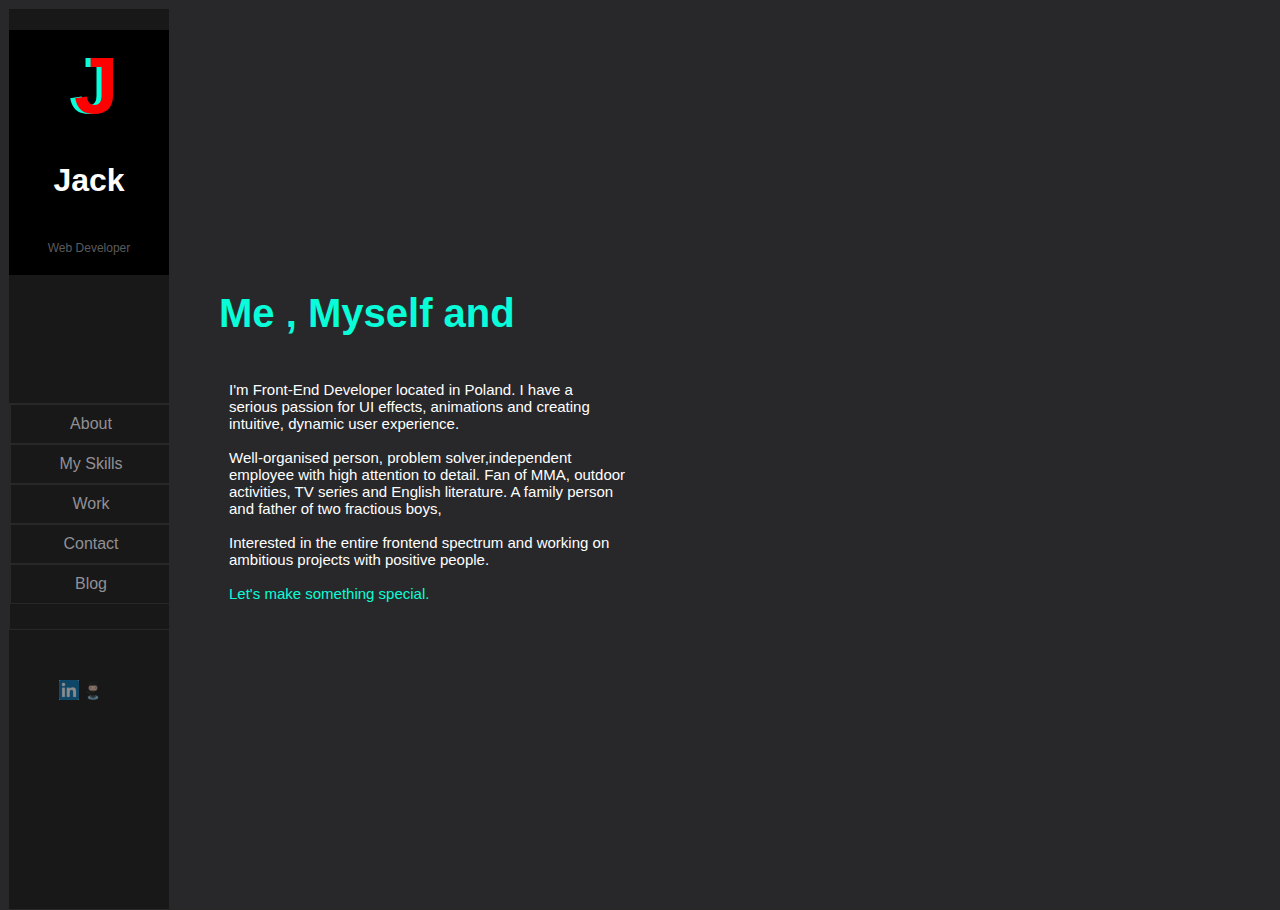
<file: about.html>
<!DOCTYPE html>
<html>
<head>
<title>Our Funky HTML Page</title>
<link rel="stylesheet" type="text/css" href="./vlog.css"/>
<meta name="description" content="About">
<meta name="keywords" content="html tutorial template">
<link rel="shortcut icon" href="favicon.png" type="image/png">
<link rel="stylesheet" href="./vlog.css">
</head>
<body>

<div class="main-menu">
    <div class="main-menu-top__logo">
        <a class="main-menu__J" href="la.html">J</a>
        <div class="main-menu__headline"> <h1>Jack</h1> </div>
        <div class="main-menu__headline-small"> Web Developer </div>
    </div>
    <div class="vertical-menu">
        <a href="about.html" class="main-menu__about">About</a>
        <a href="MySkills.html" class="main-menu__my-skills">My Skills</a>
        <a href="work.html" class="main-menu__work">Work</a>
        <a href="contacts.html" class="main-menu__contact">Contact</a>
        <a href="#" class="main-menu__blog">Blog</a>
    </div> 
    <div class="media">
        <a href="https://www.linkedin.com/in/dmitrypm/"> <img class="main-menu__linkedin" src="linklogo.png"></a>
        <a href="https://github.com/DmitriiTsy"> <img class="main-menu__git" src="Octocat.png"> </a>
    </div>
</div>
        
 <div class="Page_About">      
    <div class="fourth-page__header">
        <span>Me</span>
        <span>,</span>
        <span>Myself</span>
        <span>and</span>
    </div>
    <div class="fourth-page__text">
  I'm Front-End Developer located in Poland. I have a <br> serious passion for UI effects, animations and 
  creating <br> intuitive, dynamic user experience. <br>
  <br>
  Well-organised person, problem solver,independent <br> employee with high attention to detail.
  Fan of MMA, outdoor <br> activities, TV series and English literature. A family person <br>
  and father of two fractious boys, <br>
  <br>
  Interested in the entire frontend spectrum and working on <br> 
  ambitious projects with positive people. <br>
  <br>
  <a href ="google.com" class="links">Let's make something special. </a> <br>
    </div>
</div> 
</body>
</html>
</file>
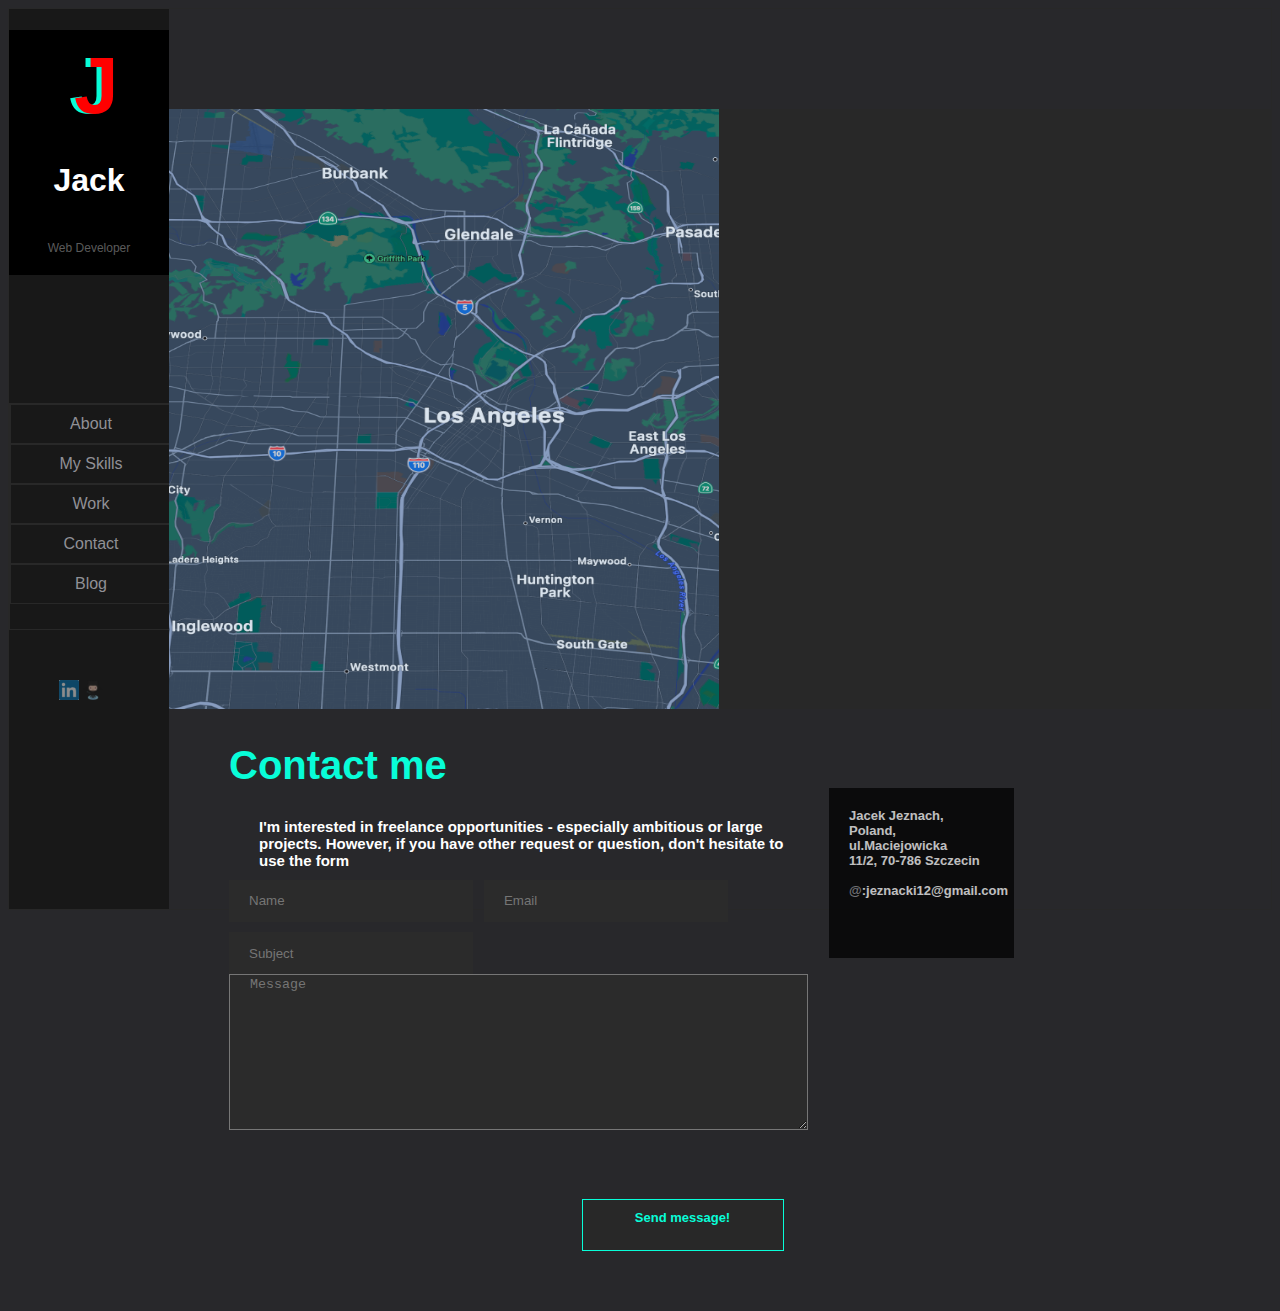
<file: contacts.html>
<!doctype html>
<html>
<head>
<title>Our Funky HTML Page</title>
<link rel="stylesheet" type="text/css" href="./vlog.css"/>
<meta name="description" content="Our first page">
<meta name="keywords" content="html tutorial template">
<link rel="shortcut icon" href="favicon.png" type="image/png">
<link rel="stylesheet" href="./vlog.css">
</head>
<body>

<div class="main-menu">
    <div class="main-menu-top__logo">
      <a class="main-menu__J" href="la.html">J</a>
        <div class="main-menu__headline"> <h1>Jack</h1> </div>
        <div class="main-menu__headline-small"> Web Developer </div>
    </div>
    <div class="vertical-menu">
        <a href="about.html" class="main-menu__about">About</a>
        <a href="MySkills.html" class="main-menu__my-skills">My Skills</a>
        <a href="work.html" class="main-menu__work">Work</a>
        <a href="contacts.html" class="main-menu__contact">Contact</a>
        <a href="#" class="main-menu__blog">Blog</a>
    </div> 
    <div class="media">
        <a href="https://www.linkedin.com/in/dmitrypm/"> <img class="main-menu__linkedin" src="linklogo.png"></a>
        <a href="https://github.com/DmitriiTsy"> <img class="main-menu__git" src="Octocat.png"> </a>

    </div>
</div>
</div>

<div class="sixth-page">
    <img class="sixth-page__map" src="map1.png">
    <div class="sixth-page__header">
      <span>Contact</span>
      <span>me</span>
    <div class="form__opacity">Jacek Jeznach, <br> Poland, 
      ul.Maciejowicka <br> 11/2, 70-786 Szczecin <br> <br> <a>@</a>:jeznacki12@gmail.com </div>
    <div class="sixth-page__text">
      I'm interested in freelance opportunities - especially ambitious or large <br> 
      projects. However, if you have other request or question, don't hesitate to <br>
      use the form 
    </div>
    <div class="sixth-page__form">
      <div>
      <form action ="#" method="get" enctype="multipart/form-data"> 
      <input type="text" name="Name" value="" placeholder="Name"/>
      <input type="text" name="Name" value="" placeholder="Email"/>
      </div>
  
      <div>
        <input type="text" name="Name" value="" placeholder="Subject"/>
      </div>
      <div>
        <textarea name="text" aria-valuetext="Message" placeholder="Message"></textarea>
      </div>
      <div class="sixth-page__button"> Send message! 
      </div>
      </form>
    </div>
  </div>

</body>
</html>
</file>
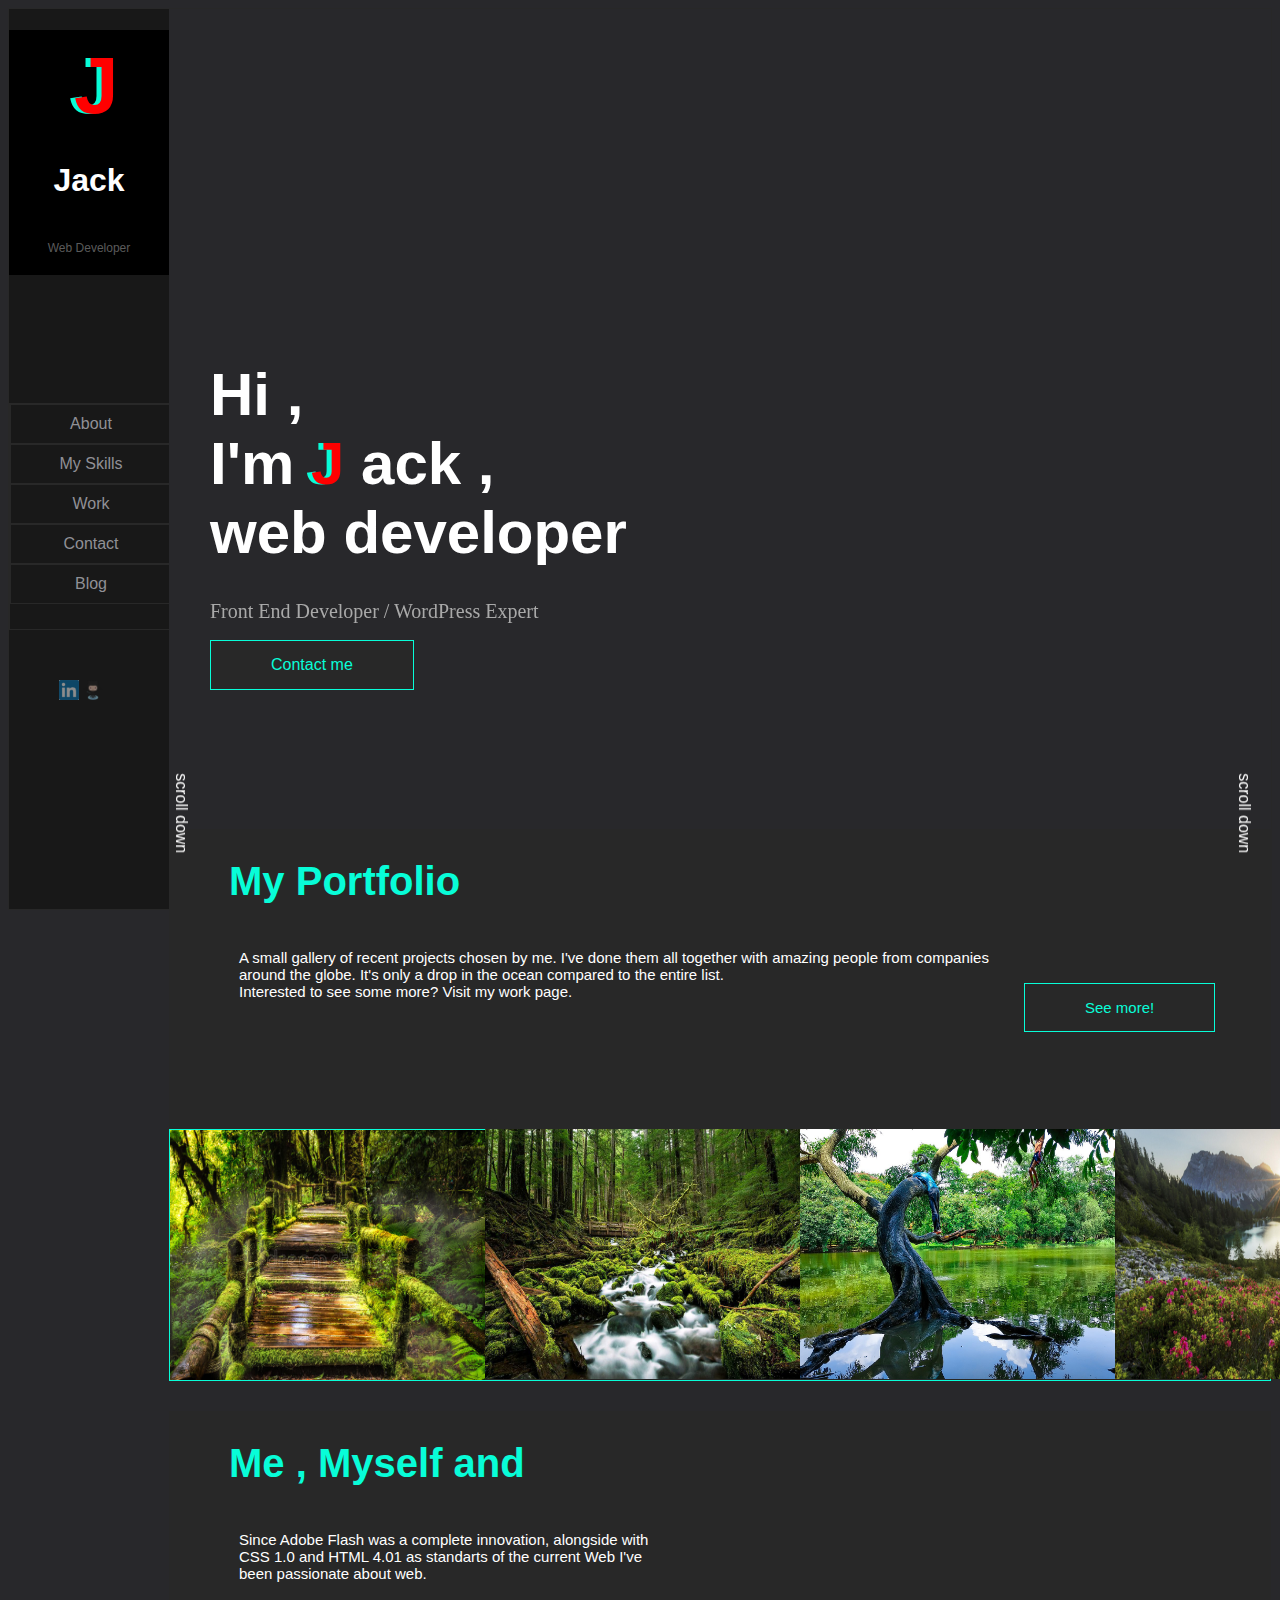
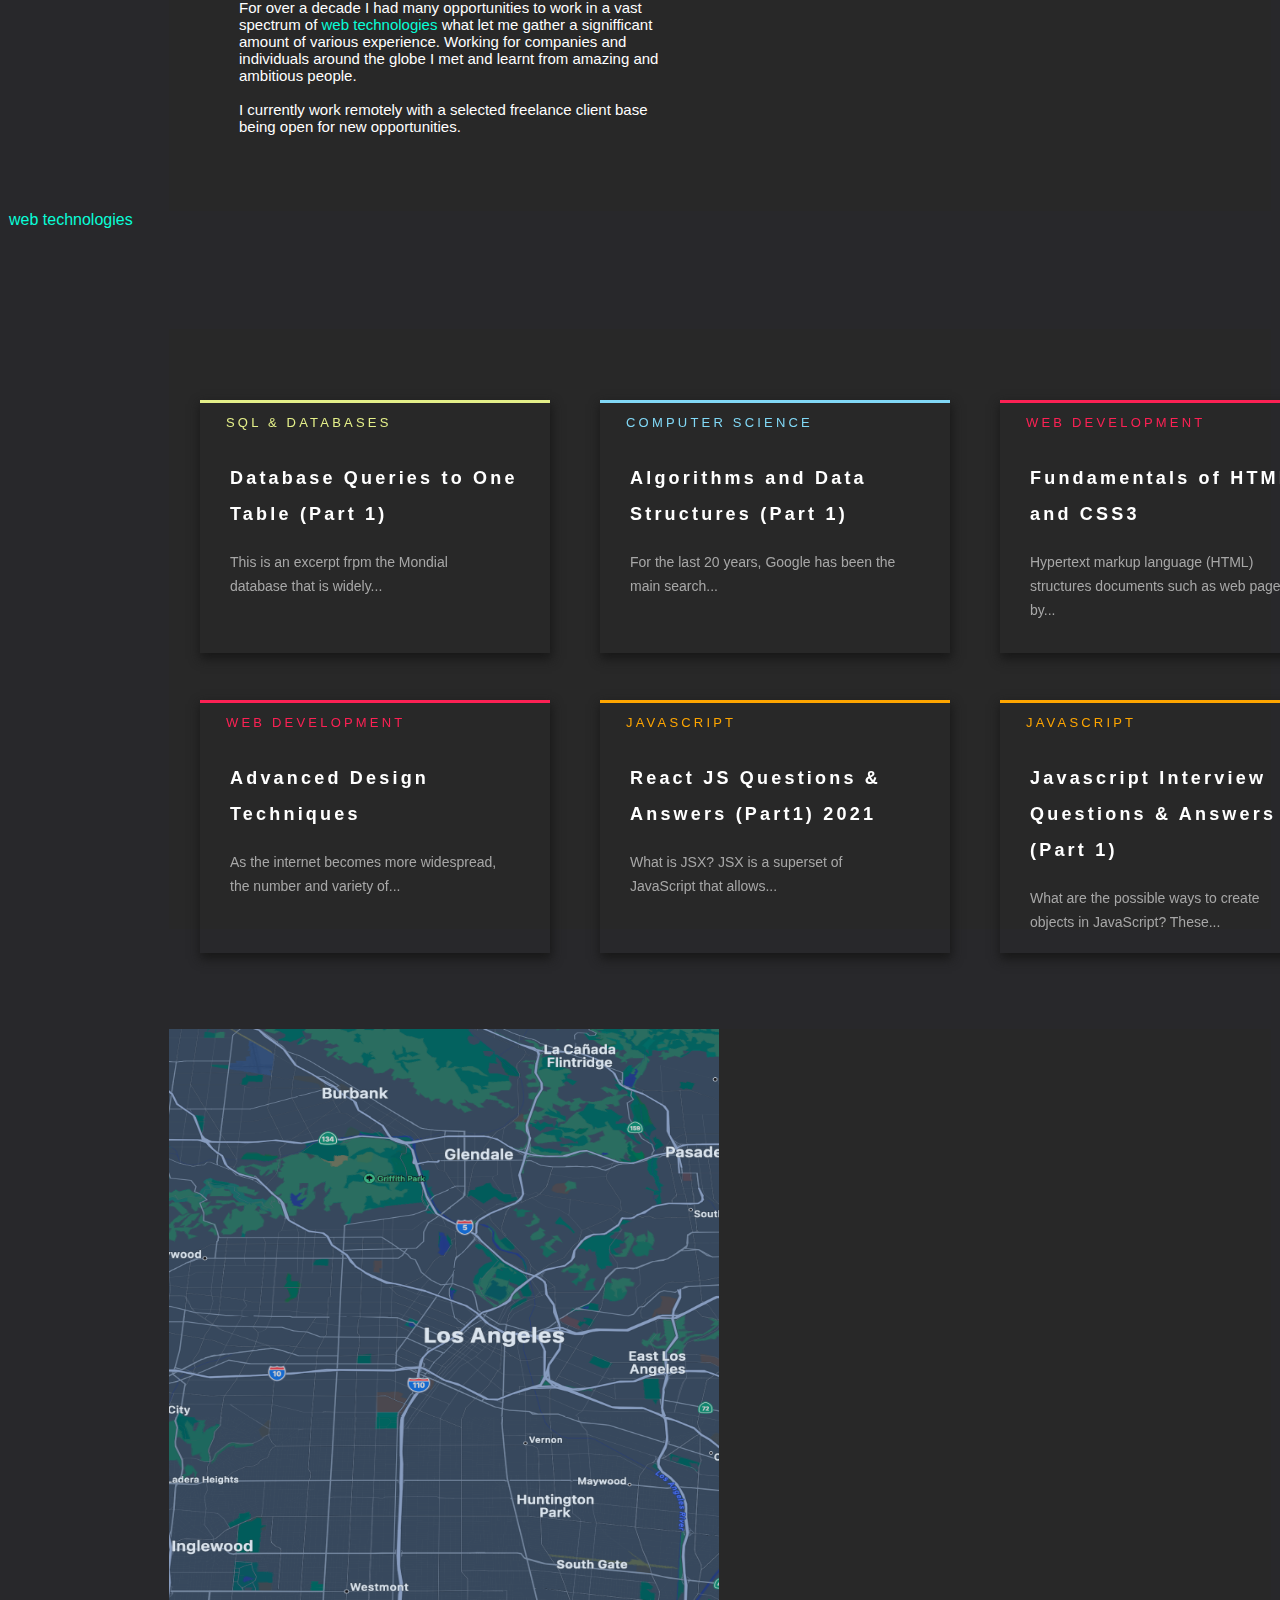
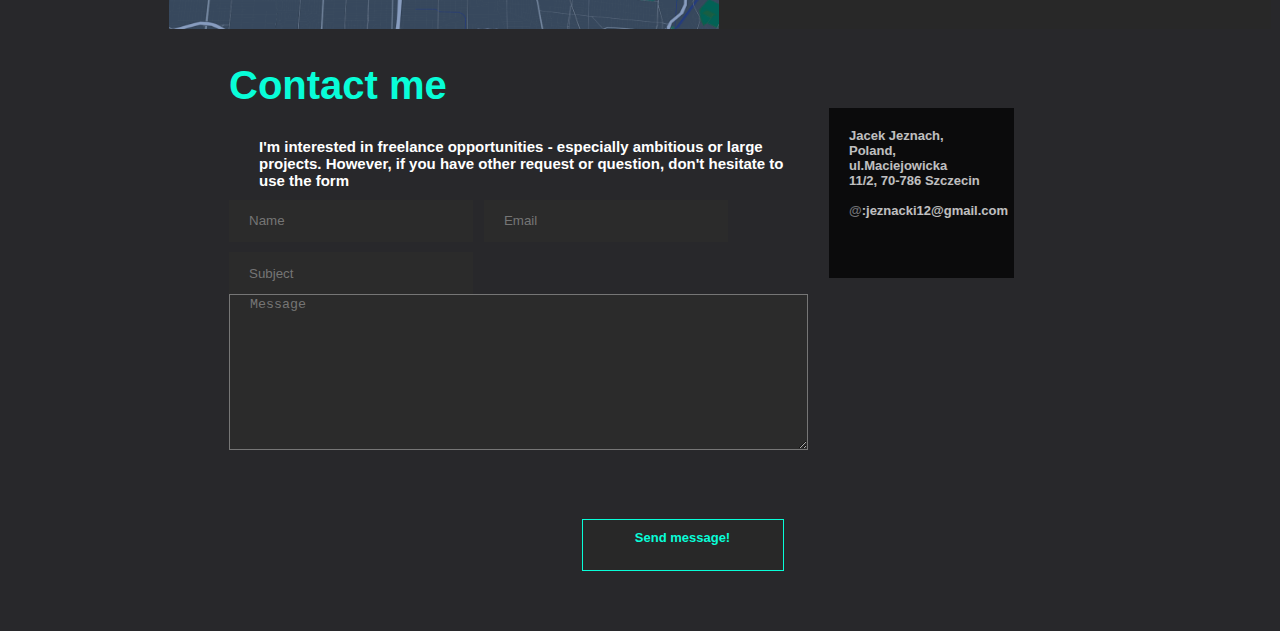
<file: la.html>
<!doctype html>
<html>
<head>
<title>Our Funky HTML Page</title>
<link rel="stylesheet" type="text/css" href="./vlog.css"/>
<meta name="description" content="Our first page">
<meta name="keywords" content="html tutorial template">
<link rel="shortcut icon" href="favicon.png" type="image/png">
<link rel="stylesheet" href="./vlog.css">
</head>
<body>

<div class="main-menu">
    <div class="main-menu-top__logo">
      <a class="main-menu__J" href="la.html">J</a>
        <div class="main-menu__headline"> <h1>Jack</h1> </div>
        <div class="main-menu__headline-small"> Web Developer </div>
    </div>
    <div class="vertical-menu">
        <a href="about.html" class="main-menu__about">About</a>
        <a href="MySkills.html" class="main-menu__my-skills">My Skills</a>
        <a href="work.html" class="main-menu__work">Work</a>
        <a href="contacts.html" class="main-menu__contact">Contact</a>
        <a href="#" class="main-menu__blog">Blog</a>
    </div> 
    <div class="media">
        <a href="https://www.linkedin.com/in/dmitrypm/"> <img class="main-menu__linkedin" src="linklogo.png"></a>
        <a href="https://github.com/DmitriiTsy"> <img class="main-menu__git" src="Octocat.png"> </a>

    </div>
</div>
</div>

<div class="first-page">
  <div class="first-page__header">
    <span>Hi</span>
    <span>,</span>
    <br>
    <span>I'm</span>
    <span class="first-page__J">J</span>
    <span>ack</span>
    <span>,</span>
    <br>
    <span>web</span>
    <span>developer</span>
  </div>
  <div class="first-page__text">Front End Developer / WordPress Expert</div>
  </div>
</div>
  <div class="buttons">
    <a href="https://www.linkedin.com/in/dmitrypm/" class="first-page__button">Contact me</a>
  </div>
  <div class="run_text">
    <a class ="first-page__run_text">
      <marquee color: #FFFFFF
      direction="up" height="100" width="50" behavior="alternate" scrollamount="3"> scroll down </marquee>
    </a>
    <a class ="first-page__run_text1"> 
      <marquee color: #FFFFFF
      direction="up" height="100" width="50" behavior="alternate" scrollamount="3"> scroll down </marquee>
    </a>
    <img class="first-page__arrow" src = "arrow-down-short.svg">
  </div>
</div>

<div class="second-page">
  <div class="second-page__header">
    <span>My</span>
    <span>Portfolio</span>
  </div>
   
  <div class="second-page__text"> A small gallery of recent projects chosen by me. 
    I've done them all together with amazing people from companies <br> around the globe. It's
    only a drop in the ocean compared to the entire list.<br>
    Interested to see some more? Visit my work page. 
    <a href="https://www.linkedin.com/in/dmitrypm/" class="second-page__button">See more!</a>
  </div>
</div>

<div class="third-page">
  <img class="third-page__pic1" src="rain.jpeg"> </div>
  <img class="third-page__pic2" src="forest.jpeg"> 
  </div>
  <img class="third-page__pic3" src="tree.jpeg"> </div>
  <img class="third-page__pic4" src="Mountain.jpeg"> </div>
  </div>
</div>

<div class="fourth-page">
  <div class="fourth-page__header">
     <span>Me</span>
     <span>,</span>
     <span>Myself</span>
     <span>and</span>
  </div>
  <div class="fourth-page__text">
    Since Adobe Flash was a complete innovation, alongside with <br> CSS 1.0 and HTML 4.01 as standarts of the current Web
    I've <br> been passionate about web. <br>
    <br>
    For over a decade I had many opportunities to work in a vast <br> spectrum
    of <a href ="google.com" class="links">web technologies </a> what let me gather a signifficant <br>
    amount of various experience. Working for companies and <br>
    individuals around the globe I met and learnt from amazing and <br>
    ambitious people. <br>
    <br> 
    I currently work remotely with a selected freelance client base <br> 
    being open for new opportunities. <br>
  </div>
</div>
<a href ="google.com" class="links">web technologies </a>

<div class="fifth-page">
  <div class="fifth-page__block1"> SQL & DATABASES
    <h3>Database Queries to One <br> Table (Part 1) </h3> 
    <p>This is an excerpt frpm the Mondial <br> database that is widely...</p>
  </div>
  <div class="fifth-page__block2"> COMPUTER SCIENCE
    <h3>Algorithms and Data <br> Structures (Part 1)</h3>
    <p>For the last 20 years, Google has been the <br> main search...</p>
  </div>
  <div class="fifth-page__block3"> WEB DEVELOPMENT 
    <h3>Fundamentals of HTML5 <br> and CSS3</h3>
    <p>Hypertext markup language (HTML) <br> structures documents such as web pages <br>
    by...</p>
  </div>
  <div class="fifth-page__block4"> WEB DEVELOPMENT
    <h3>Advanced Design <br> Techniques</h3>
    <p>As the internet becomes more widespread, <br> the number and variety of...</p>
  </div>
  <div class="fifth-page__block5"> JAVASCRIPT
    <h3>React JS Questions & <br> Answers (Part1) 2021</h3>
    <p>What is JSX? JSX is a superset of <br> JavaScript that allows...</p>
  </div>
  <div class="fifth-page__block6"> JAVASCRIPT
    <h3>Javascript Interview <br> Questions & Answers <br> (Part 1)</h3>
    <p>What are the possible ways to create <br> objects in JavaScript? These...</p>
  </div>
</div>

<div class="sixth-page">
  <img class="sixth-page__map" src="map1.png">
  <div class="sixth-page__header">
    <span>Contact</span>
    <span>me</span>
  <div class="form__opacity">Jacek Jeznach, <br> Poland, 
    ul.Maciejowicka <br> 11/2, 70-786 Szczecin <br> <br> <a>@</a>:jeznacki12@gmail.com </div>
  <div class="sixth-page__text">
    I'm interested in freelance opportunities - especially ambitious or large <br> 
    projects. However, if you have other request or question, don't hesitate to <br>
    use the form 
  </div>
  <div class="sixth-page__form">
    <div>
    <form action ="#" method="get" enctype="multipart/form-data"> 
    <input type="text" name="Name" value="" placeholder="Name"/>
    <input type="text" name="Name" value="" placeholder="Email"/>
    </div>

    <div>
      <input type="text" name="Name" value="" placeholder="Subject"/>
    </div>
    <div>
      <textarea name="text" aria-valuetext="Message" placeholder="Message"></textarea>
    </div>
    <div class="sixth-page__button"> Send message! 
    </div>
    </form>
  </div>
</div>
</body>
</html>
</file>
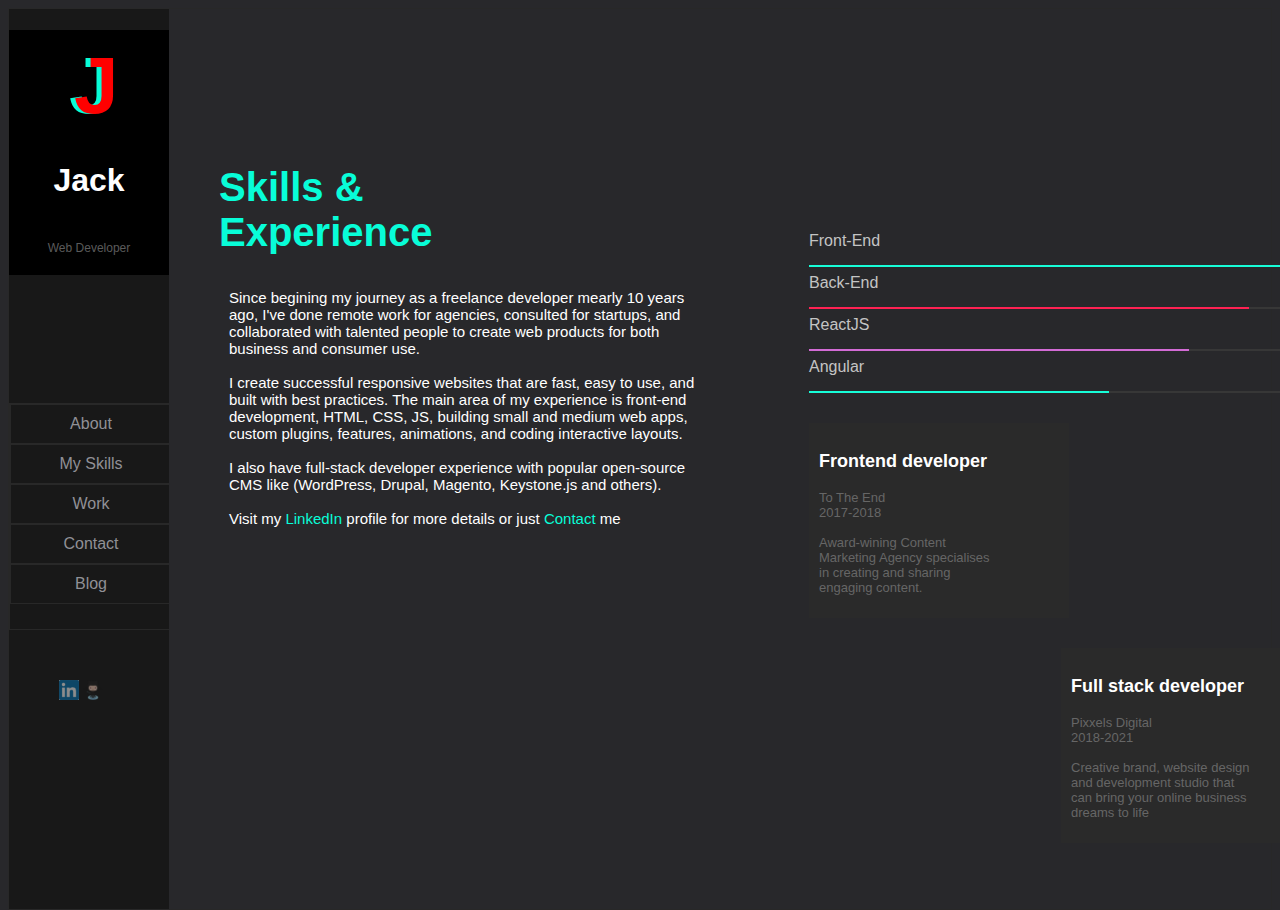
<file: MySkills.html>
<!DOCTYPE html>
<html>
<head>
<title>Our Funky HTML Page</title>
<link rel="stylesheet" type="text/css" href="./vlog.css"/>
<meta name="description" content="MySkills">
<meta name="keywords" content="html tutorial template">
<link rel="shortcut icon" href="favicon.png" type="image/png">
<link rel="stylesheet" href="./vlog.css">
</head>
<body>

<div class="main-menu">
    <div class="main-menu-top__logo">
        <a class="main-menu__J" href="la.html">J</a>
        <div class="main-menu__headline"> <h1>Jack</h1> </div>
        <div class="main-menu__headline-small"> Web Developer </div>
    </div>
    <div class="vertical-menu">
        <a href="about.html" class="main-menu__about">About</a>
        <a href="MySkills.html" class="main-menu__my-skills">My Skills</a>
        <a href="work.html" class="main-menu__work">Work</a>
        <a href="contacts.html" class="main-menu__contact">Contact</a>
        <a href="#" class="main-menu__blog">Blog</a>
    </div> 
    <div class="media">
        <a href="https://www.linkedin.com/in/dmitrypm/"> <img class="main-menu__linkedin" src="linklogo.png"></a>
        <a href="https://github.com/DmitriiTsy"> <img class="main-menu__git" src="Octocat.png"> </a>
    </div>
</div>
        
 <div class="Page_MySkills">      
    <div class="fourth-page__header">
        <span>Skills</span>
        <span>&</span>
        <br>
        <span>Experience</span>
    </div>
    <div class="fourth-page__text">
  <br>
  <br>
  Since begining my journey as a freelance developer mearly 10 years <br>
  ago, I've done remote work for agencies, consulted for startups, and <br>
  collaborated with talented people to create web products for both <br>
  business and consumer use. <br>
  <br>
  I create successful responsive websites that are fast, easy to use, and <br>
  built with best practices. The main area of my experience is front-end<br>
  development, HTML, CSS, JS, building small and medium web apps, <br>
  custom plugins, features, animations, and coding interactive layouts. <br>
  <br>
  I also have full-stack developer experience with popular open-source <br>
  CMS like (WordPress, Drupal, Magento, Keystone.js and others). <br>
  <br>
  Visit my <a href ="google.com" class="links">LinkedIn </a> profile for more details or just 
  <a href ="google.com" class="links">Contact </a> me <br>
  <br>
    </div>

    <div class="Page_MySkills-Technologies">
        <div class="Page_MySkills__Frontend">Front-End</div>
        <div class="Page_MySkills__Backend">Back-End</div>
        <div class="Page_MySkills__ReactJS">ReactJS</div>
        <div class="Page_MySkills__Angular">Angular</div>
    
        <div class="Page_MySkills-Cards">
            <div class="Page_MySkills__Card1">
            <h3>Frontend developer</h3>
            <p>To The End <br> 2017-2018 <br>
            <br>
            Award-wining Content <br>
            Marketing Agency specialises <br>
            in creating and sharing <br> engaging content. </p>
            </div>
            <div class="Page_MySkills__Card2">
            <h3>Full stack developer</h3>
            <p>Pixxels Digital <br> 2018-2021 <br>
            <br>
            Creative brand, website design <br>
            and development studio that <br>
            can bring your online business <br> dreams to life </p>
        </div>
    </div>
    </div>
</div> 
</body>
</html>
</file>
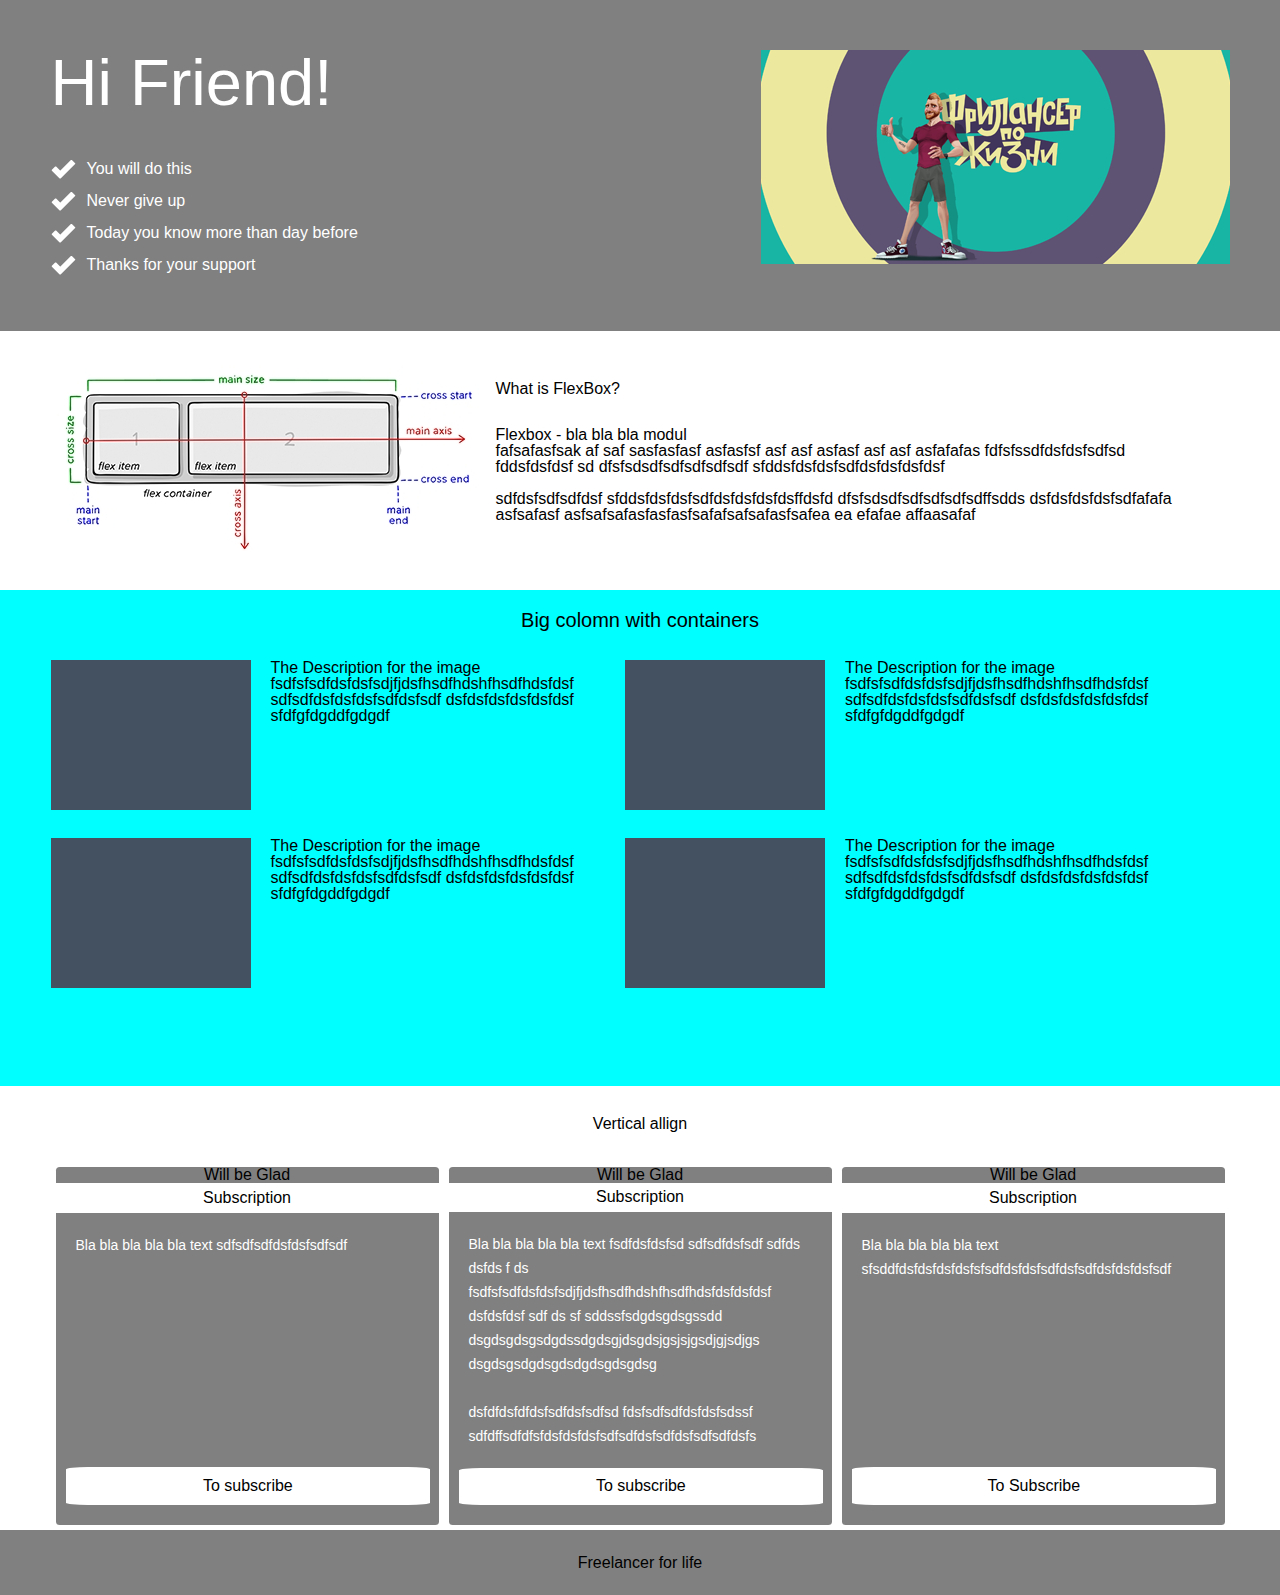
<file: textflex.html>
<!DOCTYPE html>
<html>
<head>
<title>Our Funky HTML Page</title>
<link rel="stylesheet" type="text/css" href="./testflex.css"/>
<meta name="keywords" content="html tutorial template">
<meta charset="UTF-8">
<meta name="viewpoint" content="width=device-width", initial-scale=1.0, maximum-scale="1.0, user-scalable=0" />
</head>
<body>

<div class="flexu">
    <div class="content">
        <div class="hi">
            <div class="container">
                <div class="hi__row">
                    <div class="hi__body">
                        <div class="hi__title"> Hi Friend!
                        </div>
                        <ul class="hi__list">
                            <li>You will do this</li>
                            <li>Never give up</li>
                            <li>Today you know more than day before</li>
                            <li>Thanks for your support</li>
                        </ul>
                    </div>
                    <div class="hi__image">
                        <img src="image.png">
                    </div>
                </div>
            </div>
        </div>
        <div class="what">
            <div class="container">
                <div class="what__row">
                    <div class="what__image">
                        <img src="image_2.jpg">
                    </div>
                    <div class="what__body">
                        <div class="what__title"> What is FlexBox?

                        </div>
                        <div class="what__text"> Flexbox - bla bla bla modul <br>
                            fafsafasfsak af saf sasfasfasf asfasfsf asf asf asfasf asf asf asfafafas
                            fdfsfssdfdsfdsfsdfsd fddsfdsfdsf sd dfsfsdsdfsdfsdfsdfsdf
                            sfddsfdsfdsfsdfdsfdsfdsfdsf <br> <br>
                            sdfdsfsdfsdfdsf sfddsfdsfdsfsdfdsfdsfdsfdsffdsfd
                            dfsfsdsdfsdfsdfsdfsdffsdds
                            dsfdsfdsfdsfsdfafafa
                            asfsafasf
                            asfsafsafasfasfasfsafafsafsafasfsafea ea efafae
                            affaasafaf

                        </div>
                    </div>
                </div>
            </div>
        </div>
        <div class="images">
            <div class="container">
                <div class="images__column">
                    <div class="images__row">
                        <div class="images-block__1">
                            <div class="images__img1">
                                <img src="image_3.jpg">
                            </div>
                            <div class="images__body">
                                <div class="images__smalltittle">
                                    The Description for the image
                                </div>
                                <div class="images__text">
                                    fsdfsfsdfdsfdsfsdjfjdsfhsdfhdshfhsdfhdsfdsf
                                    sdfsdfdsfdsfdsfsdfdsfsdf
                                    dsfdsfdsfdsfdsfdsf sfdfgfdgddfgdgdf
                                </div>
                            </div>
                        </div>
                        <div class="images-block__1">
                            <div class="images__img1">
                                <img src="image_3.jpg">
                            </div>
                            <div class="images__body">
                                <div class="images__smalltittle">
                                    The Description for the image
                                </div>
                                <div class="images__text">
                                    fsdfsfsdfdsfdsfsdjfjdsfhsdfhdshfhsdfhdsfdsf
                                    sdfsdfdsfdsfdsfsdfdsfsdf
                                    dsfdsfdsfdsfdsfdsf sfdfgfdgddfgdgdf
                                </div>
                            </div>
                            
                            
                        </div>
                        <div class="images-block__1">
                            <div class="images__img1">
                                <img src="image_3.jpg">
                            </div>
                            <div class="images__body">
                                <div class="images__smalltittle">
                                    The Description for the image
                                </div>
                                <div class="images__text">
                                    fsdfsfsdfdsfdsfsdjfjdsfhsdfhdshfhsdfhdsfdsf
                                    sdfsdfdsfdsfdsfsdfdsfsdf
                                    dsfdsfdsfdsfdsfdsf sfdfgfdgddfgdgdf
                                </div>
                            </div>
                            
                            
                        </div>
                        <div class="images-block__1">
                            <div class="images__img1">
                                <img src="image_3.jpg">
                            </div>
                            <div class="images__body">
                                <div class="images__smalltittle">
                                    The Description for the image
                                </div>
                                <div class="images__text">
                                    fsdfsfsdfdsfdsfsdjfjdsfhsdfhdshfhsdfhdsfdsf
                                    sdfsdfdsfdsfdsfsdfdsfsdf
                                    dsfdsfdsfdsfdsfdsf sfdfgfdgddfgdgdf
                                </div>
                            </div>
                            
                            
                        </div>
                
                    </div>
                    <div class="images__title"> Big colomn with containers

                    </div>
            
                </div>
                
            </div>
        </div>
        <div class="cards">
            <div class="container">
                <div class="cards__rows">
                    <div class="cards__title"> Vertical allign 
                    </div>
                    <div class="cards__elements">
                        <div class="cards__element1">
                            <div class="cards__top"> Will be Glad 
                            </div>
                            <div class="cards__label"> Subscription
                            </div>
                            <div class="cards__text"> Bla bla bla bla bla text sdfsdfsdfdsfdsfsdfsdf

                            </div>
                            <div class="cards__footer"> To subscribe

                            </div>
                            
                        </div>
                        <div class="cards__element1">
                            <div class="cards__top"> Will be Glad 
                            </div>
                            <div class="cards__label"> Subscription 
                            </div>
                            <div class="cards__text"> Bla bla bla bla bla text fsdfdsfdsfsd
                                sdfsdfdsfsdf sdfds dsfds f ds fsdfsfsdfdsfdsfsdjfjdsfhsdfhdshfhsdfhdsfdsfdsfdsf
                                dsfdsfdsf sdf ds sf sddssfsdgdsgdsgssdd
                                dsgdsgdsgsdgdssdgdsgjdsgdsjgsjsjgsdjgjsdjgs
                                dsgdsgsdgdsgdsdgdsgdsgdsg <br> <br> dsfdfdsfdfdsfsdfdsfsdfsd
                                fdsfsdfsdfdsfdsfsdssf sdfdffsdfdfsfdsfdsfdsfsdfsdfdsfsdfdsfsdfsdfdsfs

                            </div>
                            <div class="cards__footer"> To subscribe

                            </div>
                            
                        </div>
                        <div class="cards__element1">
                            <div class="cards__top"> Will be Glad 
                            </div>
                            <div class="cards__label"> Subscription 
                            </div>
                            <div class="cards__text"> Bla bla bla bla bla text sfsddfdsfdsfdsfdsfsfsdfdsfdsfsdfdsfsdfdsfdsfdsfsdf

                            </div>
                            <div class="cards__footer"> To Subscribe

                            </div>
                            
                        </div>
                    </div>
                </div>

            </div>

        </div>
    </div>
    <div class="footer">
        <div class="container">
            <div class="footer__row">
                <div class="footer__text"> Freelancer for life</div>
            </div>
        </div>
    </div>
</div>
</body>
</html>
</file>
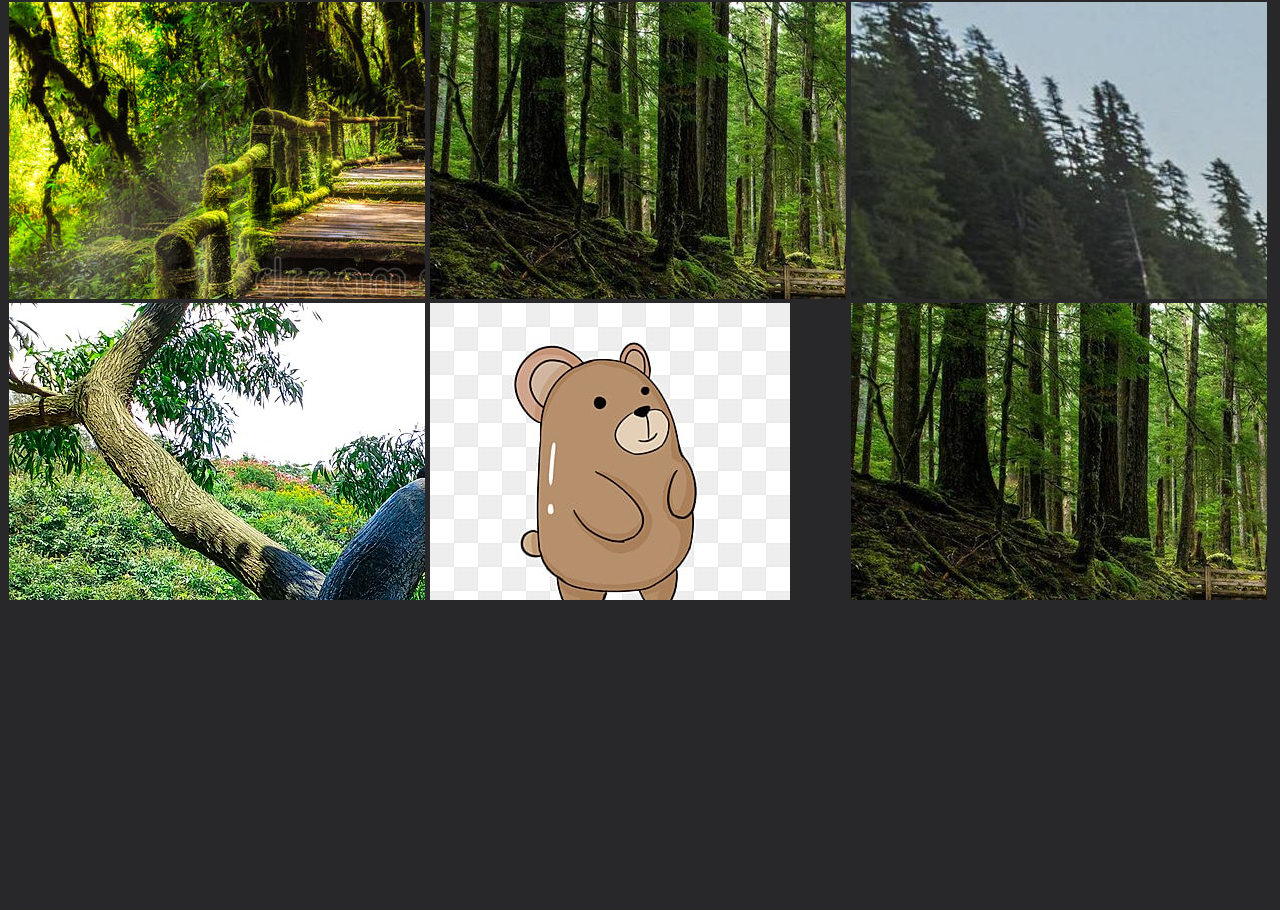
<file: work.html>
<!DOCTYPE html>
<html>
<head>
<title>Our Funky HTML Page</title>
<link rel="stylesheet" type="text/css" href="./vlog.css"/>
<meta name="description" content="About">
<meta name="keywords" content="html tutorial template">
<link rel="shortcut icon" href="favicon.png" type="image/png">
<link rel="stylesheet" href="./vlog.css">
</head>
<body>
    <div class="work-body">
    
    <div class="img-wrapper"> 
    <img src="rain.jpeg" class="work__pic1">
    </div>
    
    <div class="img-wrapper"> 
    <img src="forest.jpeg"
     class="work__pic2">
    </div>


     <div class="img-wrapper"> 
     <img src="Mountain.jpeg" 
     class="work__pic3">
     </div>
     
     <div class="img-wrapper"> 
     <img src="tree.jpeg" class="work__pic4">
     </div>
     
     <div class="img-wrapper"> 
     <img src="bear.jpeg"
      class="work__pic5">
      </div>
      
      <div class="img-wrapper"> 
      <img src="forest.jpeg" class="work__pic6">
      </div>
    </div>
</body>
</html>
</file>
<file: vlog.css>
html {
  background-color: #28282B;
  height: 100%;
}

body {
  border: 0.2px solid #282828;
  Font: 16px "Open-Sans", sans-serif;
  height: 100%; 
  }

h3 {
  color: white;
  font-family: "Open Sans", sans-serif;
  font-size: 18px;
  text-indent: 0;
  transition: all .5s ease-in-out; 
  }

.main-menu {
  background-size: cover;
  background-color: #181818;
  width: 160px;
  height: 100%;
  overflow: auto;
  position: fixed;
}

.main-menu__headline {
  text-align: center;
  color: white;
  }

.main-menu__headline-small {
  text-align: center;
  color: grey;
  opacity: 0.7;
  font-size: 12px;
  padding: 20px;
}

.vertical-menu {
  margin-top: 80%;
  background-color: #181818;
  color: #909096; 
  text-decoration: none; 
  text-align: center;
  border: 0.2px solid #282828;
  width: 160px;
  height: 25%;
 }

a {
  text-decoration: none;
  color: #909096;
}

.main-menu__about {
  border: 0.2px solid #282828;
  text-align: center;
  width: 100%;
  padding: 10px 0px 10px 0px;
  display: block;
  flex-direction: column;
 }

.main-menu__my-skills{
  text-align: center;
  border: 0.2px solid #282828;
  width: 100%;
  padding: 10px 0px 10px 0px;
  display: block;
  flex-direction: column;
  
}

.main-menu__work{
  text-align: center;
  border: 0.2px solid #282828;
  width: 100%;
  padding: 10px 0px 10px 0px;
  display: block;
  flex-direction: column;
  
}

.main-menu__contact{
  text-align: center;
  border: 0.2px solid #282828;
  width: 140px;
  width: 100%;
  padding: 10px 0px 10px 0px;
  display: block;
  flex-direction: column;
}

.main-menu__blog{
  text-align: center;
  border: 0.2px solid #282828;
  width: 140px;
  width: 100%;
  padding: 10px 0px 10px 0px;
  display: block;
  flex-direction: column;
}

.main-menu-top__logo {
  background-color: black;
  }

.vertical-menu a:hover {
  color: #08fdd8; 
}

.media {
  margin-top: 50px;
  margin-left: 50px;
  margin-right: 50px;
}

.main-menu__linkedin {
  width: 20px;
  height: 20px;
  opacity: 0.5;
  background: none;
}

.main-menu__J {
  color: red;
  text-shadow: -5px 0 #08fdd8;
  font-size: 80px; 
  font-weight: bold;
  padding: 10px 30px 30px 65px;
  float:left;
  left: 60px;
 }

.main-menu__git {
  width: 20px;
  height: 20px;
  opacity: 0.5;
  background: none;
}
/* Resolving problem with IMG (Changed img: hover to this 2 styles declaration */
.main-menu__linkedin:hover {
  color: #08fdd8; 
  background-color: #08fdd8; 
}

.main-menu__git:hover {
  color: #08fdd8; 
  background-color: #08fdd8; 
}

.first-page {
  text-align: left;
  display: flex;
  float: left;
  margin-bottom: 300px;
  position: absolute; 
  top: 250px;
  left: 100px; 
  }

.first-page__header {
  color: white; 
  font-size: 60px; 
  font-weight: bold;
  padding: 30px;
  margin: 80px;
  float:left;
}

.first-page__header span {
  transition: all .5s ease-in-out; 
}

.first-page__header:hover span:hover {
  color:#08fdd8;
  font-weight: 50;
  font-size: larger;
}

.first-page__J {
  color: red;
  text-shadow: -5px 0 #08fdd8;
 }

.first-page__text {
  color: darkgrey;
  font-size: 20px;
  font-style:normal;
  font-family: 'Times New Roman', Times, serif;
  align-items: flex-start;
  display: flex; 
  vertical-align: middle;
  position: absolute; 
  top: 350px;
  left: 110px; 
  }

.first-page__button { 
  transition: all .5s ease-in-out; 
  background-color: #282828;
  color: #08fdd8;
  border: 0.5px solid #08fdd8;
  position: absolute;
  left: 210px;
  top: 640px;
  padding: 15px 60px 15px 60px
  }

.first-page__button:hover{
  background-color: #08fdd8;
  color: black;
  }

.first-page__run_text {
  position: absolute;
  top: 85%;
  left: 140px; 
  writing-mode: vertical-rl;
  color: white;
      }

.first-page__run_text1 {
  position: absolute; 
  top: 85%;
  left: 94%; 
  writing-mode: vertical-rl;
  color: white; 
  }

.second-page {
  background-color: #282828;
  height: 300px;
  border: 0px solid #08fdd8;
  margin-left: 160px;
  bottom: 300px;
  margin-top: 800px;
  }

.second-page__header, .sixth-page__header {
  color: #08fdd8; 
  font-size: 40px; 
  font-weight: bold;
  padding: 30px;
  float:left;
  padding-left: 60px;
  }

.second-page__header span {
  transition: all .5s ease-in-out; 
  }
  
.second-page__header:hover span:hover {
  color:#08fdd8;
  font-weight: 50;
  font-size: larger;
  }

.second-page__text {
  color: white; 
  font-size: 15px; 
  padding: 120px;
  padding-left: 70px;
}

.second-page__button { 
  transition: all .5s ease-in-out; 
  background-color: #282828;
  color: #08fdd8;
  border: 0.5px solid #08fdd8;
  padding: 15px 60px 15px 60px;
  position: absolute;
  left: 80%;
}

.second-page__button:hover{
  background-color: #08fdd8;
  color: black;
}

.third-page{
  background-color: #282828;
  height: 250px;
  border: 0px solid #08fdd8;
  margin-left: 160px;
  bottom: 100px;
  border: 0.5px solid #08fdd8;
  display:flex;
  flex-direction: column;
}

.third-page__pic1 {
  height: 250px;
  width: 315px;
  transition: transform .2s; 

}

.third-page__pic1:hover{
  transform: scale(1.1); 
}

.third-page__pic2 {
  height: 250px;
  width: 315px;
  transition: transform .2s; 
  position: absolute;
  left: 485px;
  top: 1129px;
}
.third-page__pic2:hover {
  transform: scale(1.1);
}

.third-page__pic3{
  height: 250px;
  width: 315px;
  transition: transform .2s; 
  position: absolute;
  left: 800px;
  top: 1129px;
}
.third-page__pic3:hover {
  transform: scale(1.1);
}

.third-page__pic4{
  height: 250px;
  width: 315px;
  transition: transform .2s; 
  position: absolute;
  left: 1115px;
  top: 1129px;
}
.third-page__pic4:hover {
  transform: scale(1.1);
}
/* Next some media functions used for bigger screens resolution*/
@media only screen 
and (min-width:2000px)
and (max-width:3000px) {

.third-page-box {
  height: 500px;
  }
.third-page__pic1 {
  width: 600px;
  height: 500px;
  }
.third-page__pic2 {
  width: 600px;
  height: 500px;
  left: 750px;
  }
.third-page__pic3 {
  width: 600px;
  height: 500px;
  left: 1350px;
}
.third-page__pic4 {
  width: 600px;
  height: 500px;
  left: 1950px;
}
.first-page__run_text {
  top: 1000px;
}
.first-page__run_text1 {
  top: 1000px;
}
}
/*fourth-page */
.fourth-page {
  background-color: #282828;
  height: 400px;
  border: 0px solid #08fdd8;
  margin-left: 160px;
  margin-top: 30px;
  }

.fourth-page__header {
  color: #08fdd8; 
  font-size: 40px; 
  font-weight: bold;
  padding: 30px;
  float:left;
  padding-left: 60px;
  }

.fourth-page__header span {
  transition: all .5s ease-in-out; 
  }
  
.fourth-page__header:hover span:hover {
  color:#08fdd8;
  font-weight: 50;
  font-size: larger;
  }

.fourth-page__text {
  color: white; 
  font-size: 15px; 
  padding: 120px;
  padding-left: 70px;
     }

.links {
  color:#08fdd8;
  transition: all .3s ease-in-out; 
   }

.links:hover {
  color: grey;
   }

   
.first-paga__arrow {
  left: 300px;
   }

/*fifth-page */
.fifth-page{
  background-color: #282828;
  height: 600px;
  border: 0px solid #08fdd8;
  margin-left: 160px;
  bottom: 100px;
  margin-top: 100px;
  font-family: sans-serif;
  letter-spacing: .2rem;
  font-size: 13px;
  text-indent: 2em;
  line-height: 3;
    }

.fifth-page h3:hover {
  color:#08fdd8;
    }

.fifth-page__block1 {
  position: absolute;
  height: 250px;
  width: 350px;
  left: 200px;
  top: 2000px;
  box-shadow: 1px 5px 10px 1px #181818;
  border-top: #E4EF89;
  border-top-style: solid;
  color:#E4EF89;
    }

.fifth-page__block1 h3 {
  line-height: 2;
  margin-left: 30px;
  margin-right: 30px; 
    }

.fifth-page__block1 p {
  color: #A7A7A7;
  line-height: 24px;
  margin-left: 30px;
  margin-right: 30px; 
  letter-spacing: normal;
  text-indent: 0;
  font-size: 14px;
    }

.fifth-page__block2 {
  position: absolute;
  height: 250px;
  width: 350px;
  left: 600px;
  top: 2000px;
  box-shadow: 1px 5px 10px 1px #181818;
  border-top: #81D8F6;
  border-top-style: solid;
  color:#81D8F6;
    }

.fifth-page__block2 h3 {
  line-height: 2;
  margin-left: 30px;
  margin-right: 30px; 
    }

.fifth-page__block2 p {
  color: #A7A7A7;
  line-height: 24px;
  margin-left: 30px;
  margin-right: 30px; 
  letter-spacing: normal;
  text-indent: 0;
  font-size: 14px;
    }

.fifth-page__block3{
  position: absolute;
  height: 250px;
  width: 350px;
  left: 1000px;
  top: 2000px;
  box-shadow: 1px 5px 10px 1px #181818;
  border-top: #FC2154;
  border-top-style: solid;
  color:#FC2154;
    }

.fifth-page__block3 h3 {
  line-height: 2;
  margin-left: 30px;
  margin-right: 30px; 
    }

.fifth-page__block3 p {
  color: #A7A7A7;
  line-height: 24px;
  margin-left: 30px;
  margin-right: 30px; 
  letter-spacing: normal;
  text-indent: 0;
  font-size: 14px;
    }

.fifth-page__block4 {
  position: absolute;
  height: 250px;
  width: 350px;
  left: 200px;
  top: 2300px;
  box-shadow: 1px 5px 10px 1px #181818;
  border-top: #FC2154;
  border-top-style: solid;
  color:#FC2154;
    }

.fifth-page__block4 h3 {
  line-height: 2;
  margin-left: 30px;
  margin-right: 30px; 
    }

.fifth-page__block4 p {
  color: #A7A7A7;
  line-height: 24px;
  margin-left: 30px;
  margin-right: 30px; 
  letter-spacing: normal;
  text-indent: 0;
  font-size: 14px;
    }

.fifth-page__block5 {
  position: absolute;
  height: 250px;
  width: 350px;
  left: 600px;
  top: 2300px;
  box-shadow: 1px 5px 10px 1px #181818;
  border-top: #FEA500;
  border-top-style: solid;
  color:#FEA500;
    }

.fifth-page__block5 h3 {
  line-height: 2;
  margin-left: 30px;
  margin-right: 30px; 
    }

.fifth-page__block5 p {
  color: #A7A7A7;
  line-height: 24px;
  margin-left: 30px;
  margin-right: 30px; 
  letter-spacing: normal;
  text-indent: 0;
  font-size: 14px;
    }


.fifth-page__block6 {
  position: absolute;
  height: 250px;
  width: 350px;
  left: 1000px;
  top: 2300px;
  box-shadow: 1px 5px 10px 1px #181818;
  border-top: #FEA500;
  border-top-style: solid;
  color:#FEA500;
    }

.fifth-page__block6 h3 {
  line-height: 2;
  margin-left: 30px;
  margin-right: 30px; 
    }

.fifth-page__block6 p {
  color: #A7A7A7;
  line-height: 24px;
  margin-left: 30px;
  margin-right: 30px; 
  letter-spacing: normal;
  text-indent: 0;
  font-size: 14px;
    }

    @media only screen 
and (min-width:2000px)
and (max-width:3000px) {


.fifth-page__block6 {
  position: absolute;
  height: 150px;
  width: 650px;
  left: 1800px;
  padding-left: 50px;
  text-indent: 0;
    }

.fifth-page__block6, h3 {
  display: table-row-group;
  padding-left: 50px;
    }

.fifth-page__block6 p {
  display: table-row-group
    }

.fifth-page__block5 {
  position: absolute;
  height: 150px;
  width: 650px;
  left: 1025px;
  padding-left: 50px;
  text-indent: 0;
      }

.fifth-page__block5 h3 {
  display: table-row-group;
  padding-left: 50px;
      }
  
.fifth-page__block5 p {
  display: table-row-group
      }

.fifth-page__block4 {
  position: absolute;
  height: 150px;
  width: 650px;
  left: 250px;
  padding-left: 50px;
  text-indent: 0;
        }
  
.fifth-page__block4 h3 {
  display: table-row-group;
  padding-left: 50px;
        }
    
.fifth-page__block4 p {
  display: table-row-group
        }
  
.fifth-page__block3 {
  position: absolute;
  height: 150px;
  width: 650px;
  left: 1800px;
  padding-left: 50px;
  text-indent: 0;
}

.fifth-page__block3 h3 {
  display: table-row-group;
  padding-left: 50px;
}

.fifth-page__block3 p {
  display: table-row-group
}

.fifth-page__block2 {
  position: absolute;
  height: 150px;
  width: 650px;
  left: 1025px;
  padding-left: 50px;
  text-indent: 0;
}

.fifth-page__block2 h3 {
  display: table-row-group;
  padding-left: 50px;
}

.fifth-page__block2 p {
  display: table-row-group
}

.fifth-page__block1 {
  position: absolute;
  height: 150px;
  width: 650px;
  left: 250px;
  padding-left: 50px;
  text-indent: 0;
}

.fifth-page__block1 h3 {
  display: table-row-group;
  padding-left: 50px;
}

.fifth-page__block1 p {
  display: table-row-group
}

br{content:' ';}
br:after{content:' ';}
}
/* Sixth - page styling  */
.sixth-page {
  background-color: #282828;
  height: 600px;
  border: 0px solid #08fdd8;
  margin-left: 160px;
  bottom: 100px;
  margin-top: 100px;
  font-family: sans-serif;
}

.sixth-page__header span {
  transition: all .5s ease-in-out; 
}

.sixth-page__header:hover span:hover {
  color:#08fdd8;
  font-weight: 50;
  font-size: larger;
}

.sixth-page__text {
  color: white; 
  font-size: 15px;
  text-indent: 0;
  letter-spacing: normal;
  line-height: normal;
  padding-left: 30px;
  margin-top: 30px;
  }

.sixth-page__map {
  height: 600px;
  width: 550px; 
  }


.sixth-page__button { 
  transition: all .5s ease-in-out; 
  background-color: #282828;
  color: #08fdd8;
  border: 0.5px solid #08fdd8;
  padding: 10px;
  margin: 60px 90px 30px 10px;
  height: 30px;
  width: 180px;
  font-size: 13px;
  text-align: center;
  margin-left: auto;
  margin-right: 0; 
 }

.sixth-page__button:hover {
  background-color: #08fdd8;
  color: black;
  cursor: pointer;
   }

.form__opacity{
  background-color: black;
  opacity: 70%;
  padding: 20px; 
  margin-left: 600px;
  position: absolute;
  width: 145px;
  height: 130px;
  font-size: 13px;
  color: white;
   }

   @media only screen 
and (min-width:2000px)
and (max-width:3000px) {
.form__opacity{
  margin-left: 1190px;
  }
.sixth-page__button {
  margin-left: 840px;
  }
}

/* Footer styling*/ 
input {
  width: 40%;
  background-color:#2B2B2B;
  transition-duration: 1s;
  color: grey;
  border:none;
  height: 40px;
  padding-left: 20px;
  
}

input[type=text]:focus {
  border-bottom: 1px solid #08fdd8; 
}

:active, :hover, :focus {
  outline: 0;
  outline-offset: 0; 
}

textarea {
  background-color:#2B2B2B;
  transition-duration: 1s;
  height: 150px; 
  width: 100%;
  padding-left: 20px;
}

textarea:focus{
  border-bottom: 1px solid #08fdd8; 
}

textarea:focus::placeholder {
  color:transparent; 
}

input:focus::placeholder {
  color:transparent; 
}

/* About page */

.Page_About {
  margin-left: 150px;
  margin-top: 20%;
}

.fourth-page__header span {
  transition: all .5s ease-in-out; 
  }
  
.fourth-page__header:hover span:hover {
  color:#08fdd8;
  font-weight: 50;
  font-size: larger;
  }

/* My Skills Page */

.Page_MySkills {
  margin-left: 150px;
  margin-top: 10%;
}


.Page_MySkills-Technologies {
  margin-left: 650px;
  top: 25%;
  position: absolute;
  width: 40%;
  text-align: left;
  color: #C4C4C4;
}

.Page_MySkills__Frontend{
  margin: 0;
  padding-bottom: 10px;
  position: relative;
  line-height: 200%;
}

.Page_MySkills__Frontend:before {
  position: absolute;
  background: linear-gradient(to right, #17FDD7 480px, #373737 50px);
  height: 2px;
  content: '';
  bottom: 0;
  right: 0;
  left: 0;
}

.Page_MySkills__Backend {
  margin: 0;
  padding-bottom: 10px;
  position: relative;
  line-height: 200%;
}

.Page_MySkills__Backend:before {
  position: absolute;
  background: linear-gradient(to right, #FF2253 440px, #373737 50px);
  height: 2px;
  content: '';
  bottom: 0;
  right: 0;
  left: 0;
}

.Page_MySkills__ReactJS {
  margin: 0;
  padding-bottom: 10px;
  position: relative;
  line-height: 200%;
}

.Page_MySkills__ReactJS:before {
  position: absolute;
  background: linear-gradient(to right, #D36BD5 380px, #373737 50px);
  height: 2px;
  content: '';
  bottom: 0;
  right: 0;
  left: 0;
}

.Page_MySkills__Angular {
  margin: 0;
  padding-bottom: 10px;
  position: relative;
  line-height: 200%;
}

.Page_MySkills__Angular:before {
  position: absolute;
  background: linear-gradient(to right, #17FDD7 300px, #373737 50px);
  height: 2px;
  content: '';
  bottom: 0;
  right: 0;
  left: 0;
}

.Page_MySkills-Cards {
  text-align: left;
  color: #666666;
  font-size: 13px;
}

.Page_MySkills__Card1{
  background-color:#2A2A2A;
  padding: 10px;
  width: 240px;
  display: table;
  float: left;
  margin-right: 15px;
  margin-top: 30px;

}

p, .Page_MySkills__Card1 {
  color: #666666;
}

.Page_MySkills__Card2{
  background-color:#2A2A2A;
  padding: 10px;
  width: 240px;
  display: table;
  float: right;
  margin-top: 30px;
}

.work-body {
position: relative;
display: inline-block;
width: 100%;
height: 100%;
display: inline-block;
position: relative;
}

.img-wrapper {
  display: inline-block;
  overflow: hidden;
  position: relative;
  width: 33%;
  height: 33%;
  bottom: 7px;
  
}

.img-wrapper img {
  transition: all 0.5s ease;
  
  vertical-align: middle;
}

.img-wrapper img:hover {
  transform:scale(1.05);
}
</file>
<file: testflex.css>
html, body, div, span, applet, object, iframe,
h1, h2, h3, h4, h5, h6, p, blockquote, pre,
a, abbr, acronym, address, big, cite, code,
del, dfn, em, img, ins, kbd, q, s, samp,
small, strike, strong, sub, sup, tt, var,
b, u, i, center,
dl, dt, dd, ol, ul, li,
fieldset, form, label, legend,
table, caption, tbody, tfoot, thead, tr, th, td,
article, aside, canvas, details, embed, 
figure, figcaption, footer, header, hgroup, 
menu, nav, output, ruby, section, summary,
time, mark, audio, video {
	margin: 0;
	padding: 0;
	border: 0;
	font-size: 100%;
	font: inherit;
	vertical-align: baseline;
}
/* HTML5 display-role reset for older browsers */
article, aside, details, figcaption, figure, 
footer, header, hgroup, menu, nav, section {
	display: block;
}
body {
	line-height: 1;
}
ol, ul {
	list-style: none;
}
blockquote, q {
	quotes: none;
}
blockquote:before, blockquote:after,
q:before, q:after {
	content: '';
	content: none;
}
table {
	border-collapse: collapse;
	border-spacing: 0;
}

body {
    font-family: Arial, Helvetica, sans-serif;
    height: 100vh;
}

.container {
    max-width: 1179px;
    margin: 0px auto;
}

.flexu {
    min-height: 100%;
    overflow: hidden;
    display: flex;
    flex-direction: column;
}

.content {
    flex: 1 1 auto;
}

.footer {
    background-color: grey;

}

.footer__row {
 display: flex;
 justify-content: center;
 height: 65px;
 align-items: center;
}

.footer_text {
    font-size: 12px;
}

.hi {
    background-color: grey;
    padding: 50px 0; 
}

.hi__row {
    display: flex;
    justify-content: space-between;
}

.hi__body {
  color: white;
}

.hi__title{
    font-size: 65px;
    margin: 0px 0px 38px 0px;
}
.hi__list li {
    background: url('icon.png') left no-repeat; 
    padding: 0px 0px 0px 36px; 
    line-height: 2;
}


.what__row {
    display: flex;
    justify-content: space-between;
    padding: 35px 35px 35px 0px; 
}

.what__text {
   padding: 15px;
}

.what__title {
    padding: 15px;
}

.what__image {
  padding: 0px 0px
}

/* new */

.images__row {
    display: flex;
    margin: 0px 30px 70px 0px;
    flex-wrap: wrap;
    

}

.images-block__1 {
    flex: 0 1 50%;
    display: flex;
    padding: 0px 0px 25px 0px;
}

.images__body {
    padding: 0px 0px 0px 20px; 
}

.images {
    background-color: aqua;
}

.images__column  {
    display: flex;
    justify-content: center;
    flex-wrap: wrap-reverse;
}

.images__title {
    padding: 20px 0px 30px 0px;
    font-size: 20px
}

/* new */
.cards__rows {
   display: flex;
   justify-content: space-between;
   flex-direction:column ;
   align-items: center;
}

.cards__elements {
   display: flex;
}

.cards__title {
    display: flex;
    padding: 30px 0px 30px 0px; 
   
}

.cards__element1 {
    display: flex;
    flex-direction: column;
    align-items: flex-start;
    flex: 0 1 33%;
    border-radius: 1%;
    background-color: gray;
    margin: 5px;
}

.cards__text {
    display: flex;
    line-height: 24px;
    font-size: 14px; 
    padding: 20px;
    color: white;
    flex: 1 1 auto;
 
}

.cards__label {
    width: 100%;
    background-color: white;
    height: 30px;
    align-items: center;
    display: flex;
    justify-content: center;
    
}

.cards__top {
    align-items: center;
    display: flex;
    justify-content: center;
    width: 100%;
}

.cards__footer {
    text-align: center;
    width: 90%;
    height: 5%;
    background-color: white;
    padding: 10px;
    border-radius: 6%;
    margin: 0px 10px 20px 10px;
    display: flex;
    align-items: center;
    align-content: center;
    justify-content: center;

}
</file>
